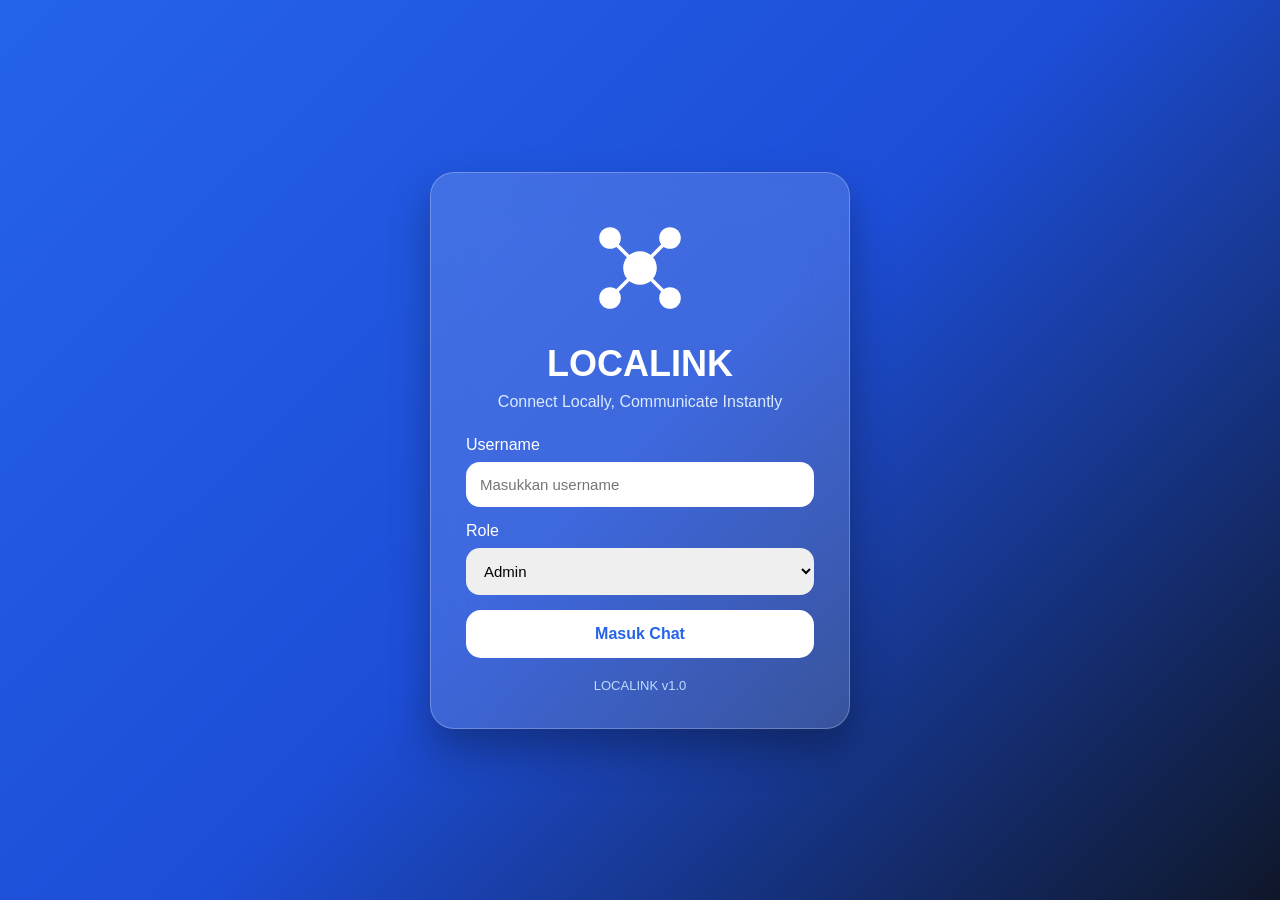
<file: data/index.html>
<!DOCTYPE html>
<html lang="id">
  <head>
    <meta charset="UTF-8" />
    <meta name="viewport" content="width=device-width, initial-scale=1.0" />

    <title>LOCALINK</title>

    <link rel="manifest" href="manifest.json" />

    <style>
      * {
        margin: 0;
        padding: 0;
        box-sizing: border-box;
        font-family: "Segoe UI", sans-serif;
      }

      body {
        min-height: 100vh;
        display: flex;
        justify-content: center;
        align-items: center;

        background: linear-gradient(135deg, #2563eb, #1d4ed8, #0f172a);

        padding: 20px;
      }

      .card {
        width: 100%;
        max-width: 420px;

        backdrop-filter: blur(20px);

        background: rgba(255, 255, 255, 0.15);

        border: 1px solid rgba(255, 255, 255, 0.25);

        border-radius: 24px;

        padding: 35px;

        box-shadow: 0 20px 40px rgba(0, 0, 0, 0.3);

        text-align: center;
      }

      .logo {
        width: 120px;
        height: 120px;

        margin: auto;
        margin-bottom: 15px;
      }

      .title {
        color: white;
        font-size: 36px;
        font-weight: 700;
      }

      .subtitle {
        color: #dbeafe;
        margin-top: 8px;
        margin-bottom: 25px;
      }

      .form-group {
        margin-bottom: 15px;
        text-align: left;
      }

      label {
        display: block;
        color: white;
        margin-bottom: 8px;
      }

      input,
      select {
        width: 100%;
        padding: 14px;

        border: none;

        border-radius: 14px;

        font-size: 15px;

        outline: none;
      }

      input:focus,
      select:focus {
        box-shadow: 0 0 0 3px #60a5fa;
      }

      .btn {
        width: 100%;
        border: none;

        cursor: pointer;

        padding: 15px;

        border-radius: 15px;

        font-size: 16px;

        font-weight: 700;

        background: white;

        color: #2563eb;

        transition: 0.3s;
      }

      .btn:hover {
        transform: translateY(-2px);

        background: #eff6ff;
      }

      .footer {
        margin-top: 20px;
        color: #bfdbfe;
        font-size: 13px;
      }

      .error {
        color: #fecaca;
        margin-top: 10px;
        display: none;
      }
    </style>
  </head>
  <body>
    <div class="card">
      <div class="logo">
        <svg viewBox="0 0 200 200">
          <circle cx="100" cy="100" r="28" fill="white" />

          <circle cx="50" cy="50" r="18" fill="white" />

          <circle cx="150" cy="50" r="18" fill="white" />

          <circle cx="50" cy="150" r="18" fill="white" />

          <circle cx="150" cy="150" r="18" fill="white" />

          <line
            x1="100"
            y1="100"
            x2="50"
            y2="50"
            stroke="white"
            stroke-width="6"
          />

          <line
            x1="100"
            y1="100"
            x2="150"
            y2="50"
            stroke="white"
            stroke-width="6"
          />

          <line
            x1="100"
            y1="100"
            x2="50"
            y2="150"
            stroke="white"
            stroke-width="6"
          />

          <line
            x1="100"
            y1="100"
            x2="150"
            y2="150"
            stroke="white"
            stroke-width="6"
          />
        </svg>
      </div>

      <div class="title">LOCALINK</div>

      <div class="subtitle">Connect Locally, Communicate Instantly</div>

      <div class="form-group">
        <label>Username</label>

        <input id="username" maxlength="20" placeholder="Masukkan username" />
      </div>

      <div class="form-group">
        <label>Role</label>

        <select id="role">
          <option>Admin</option>
          <option>Petugas</option>
          <option>Operator</option>
          <option>Tamu</option>
        </select>
      </div>

      <button class="btn" onclick="login()">Masuk Chat</button>

      <div id="error" class="error">Username wajib diisi</div>

      <div class="footer">LOCALINK v1.0</div>
    </div>

    <script>
      function login() {
        const username = document.getElementById("username").value.trim();

        const role = document.getElementById("role").value;

        if (username.length < 1) {
          document.getElementById("error").style.display = "block";

          return;
        }

        localStorage.setItem("username", username);

        localStorage.setItem("role", role);

        localStorage.setItem("theme", "light");

        window.location.href = "chat.html";
      }
    </script>
  </body>
</html>
</file>
<file: data/style.css>
/* =========================
   RESET
========================= */

*{
    margin:0;
    padding:0;
    box-sizing:border-box;
    font-family:'Segoe UI',sans-serif;
}

:root{

    --primary:#2563eb;
    --primary-dark:#1d4ed8;

    --bg:#f1f5f9;
    --card:#ffffff;

    --text:#0f172a;
    --text-secondary:#64748b;

    --border:#e2e8f0;

    --danger:#ef4444;

    --shadow:
    0 10px 25px rgba(0,0,0,.08);
}

/* =========================
   DARK MODE
========================= */

body.dark{

    --bg:#0f172a;

    --card:#1e293b;

    --text:#f8fafc;

    --text-secondary:#94a3b8;

    --border:#334155;
}

body{

    background:var(--bg);
    color:var(--text);

    min-height:100vh;

    overflow:hidden;
}

/* =========================
   TOPBAR
========================= */

.topbar{

    position:fixed;

    top:0;
    left:0;
    right:0;

    height:70px;

    background:var(--card);

    display:flex;

    align-items:center;

    padding:0 15px;

    box-shadow:var(--shadow);

    z-index:1000;
}

.menu-toggle{

    border:none;

    background:none;

    font-size:24px;

    cursor:pointer;

    color:var(--text);

    margin-right:15px;
}

.logo-area{

    display:flex;
    align-items:center;
}

.logo-icon{

    width:45px;
    height:45px;

    border-radius:50%;

    background:var(--primary);

    display:flex;

    justify-content:center;
    align-items:center;

    color:white;

    font-size:20px;

    margin-right:10px;
}

.logo-title{

    font-size:20px;
    font-weight:700;
}

.online-count{

    font-size:13px;
    color:var(--text-secondary);
}

/* =========================
   CHAT AREA
========================= */

.chat-container{

    position:fixed;

    top:70px;
    bottom:80px;

    left:0;
    right:0;

    overflow-y:auto;

    padding:15px;
}

/* =========================
   CHAT BUBBLE
========================= */

.message{

    display:flex;

    margin-bottom:15px;

    animation:fadeIn .2s ease;
}

.message.self{

    justify-content:flex-end;
}

.bubble{

    max-width:80%;

    background:var(--card);

    border-radius:18px;

    padding:12px;

    box-shadow:var(--shadow);

    word-wrap:break-word;
}

.message.self .bubble{

    background:var(--primary);

    color:white;
}

.username{

    font-size:12px;
    font-weight:700;

    margin-bottom:4px;
}

.role{

    display:inline-block;

    padding:3px 8px;

    border-radius:20px;

    font-size:11px;

    font-weight:700;

    margin-bottom:6px;
}

.role.admin{

    background:#fecaca;
    color:#991b1b;
}

.role.petugas{

    background:#bbf7d0;
    color:#166534;
}

.role.operator{

    background:#bfdbfe;
    color:#1e3a8a;
}

.role.tamu{

    background:#e5e7eb;
    color:#374151;
}

.chat-text{

    font-size:15px;

    line-height:1.4;
}

.time{

    font-size:11px;

    margin-top:6px;

    opacity:.7;

    text-align:right;
}

/* =========================
   INPUT BAR
========================= */

.input-container{

    position:fixed;

    bottom:0;
    left:0;
    right:0;

    height:80px;

    background:var(--card);

    display:flex;

    align-items:center;

    padding:10px;

    box-shadow:0 -4px 15px rgba(0,0,0,.08);
}

.input-container input{

    flex:1;

    height:50px;

    border:1px solid var(--border);

    border-radius:25px;

    padding:0 18px;

    font-size:15px;

    outline:none;

    background:var(--bg);

    color:var(--text);
}

.send-btn{

    width:50px;
    height:50px;

    border:none;

    border-radius:50%;

    margin-left:10px;

    cursor:pointer;

    background:var(--primary);

    color:white;

    font-size:18px;

    transition:.2s;
}

.send-btn:hover{

    background:var(--primary-dark);
}

/* =========================
   SIDEBAR
========================= */

.sidebar{

    position:fixed;

    top:0;
    left:-300px;

    width:280px;

    height:100%;

    background:var(--card);

    transition:.3s;

    z-index:2000;

    box-shadow:var(--shadow);
}

.sidebar.active{

    left:0;
}

.sidebar-header{

    height:70px;

    display:flex;

    align-items:center;

    justify-content:space-between;

    padding:0 20px;

    border-bottom:1px solid var(--border);
}

.close-btn{

    border:none;

    background:none;

    font-size:22px;

    cursor:pointer;

    color:var(--text);
}

.sidebar-content{

    padding:20px;
}

.profile-card{

    display:flex;

    align-items:center;

    margin-bottom:25px;
}

.avatar{

    width:55px;
    height:55px;

    border-radius:50%;

    background:var(--primary);

    color:white;

    display:flex;

    align-items:center;
    justify-content:center;

    margin-right:12px;

    font-size:22px;
}

.menu-btn{

    width:100%;

    border:none;

    background:var(--bg);

    color:var(--text);

    padding:14px;

    border-radius:12px;

    text-align:left;

    margin-bottom:10px;

    cursor:pointer;
}

.menu-btn:hover{

    background:#dbeafe;
}

.danger{

    background:#fee2e2;
    color:#991b1b;
}

/* =========================
   OVERLAY
========================= */

.overlay{

    position:fixed;

    top:0;
    left:0;

    width:100%;
    height:100%;

    background:rgba(0,0,0,.5);

    opacity:0;

    visibility:hidden;

    transition:.3s;

    z-index:1500;
}

.overlay.active{

    opacity:1;
    visibility:visible;
}

/* =========================
   TOAST
========================= */

.toast{

    position:fixed;

    top:90px;

    left:50%;

    transform:
    translateX(-50%);

    background:var(--primary);

    color:white;

    padding:12px 20px;

    border-radius:25px;

    opacity:0;

    pointer-events:none;

    transition:.3s;

    z-index:5000;
}

.toast.show{

    opacity:1;
}

/* =========================
   ANIMATION
========================= */

@keyframes fadeIn{

    from{

        opacity:0;
        transform:translateY(10px);
    }

    to{

        opacity:1;
        transform:translateY(0);
    }
}

/* =========================
   RESPONSIVE
========================= */

@media(max-width:768px){

    .bubble{

        max-width:90%;
    }

    .logo-title{

        font-size:18px;
    }
}

@media(max-width:480px){

    .chat-container{

        padding:10px;
    }

    .bubble{

        max-width:95%;
    }

    .input-container{

        padding:8px;
    }
}
</file>
